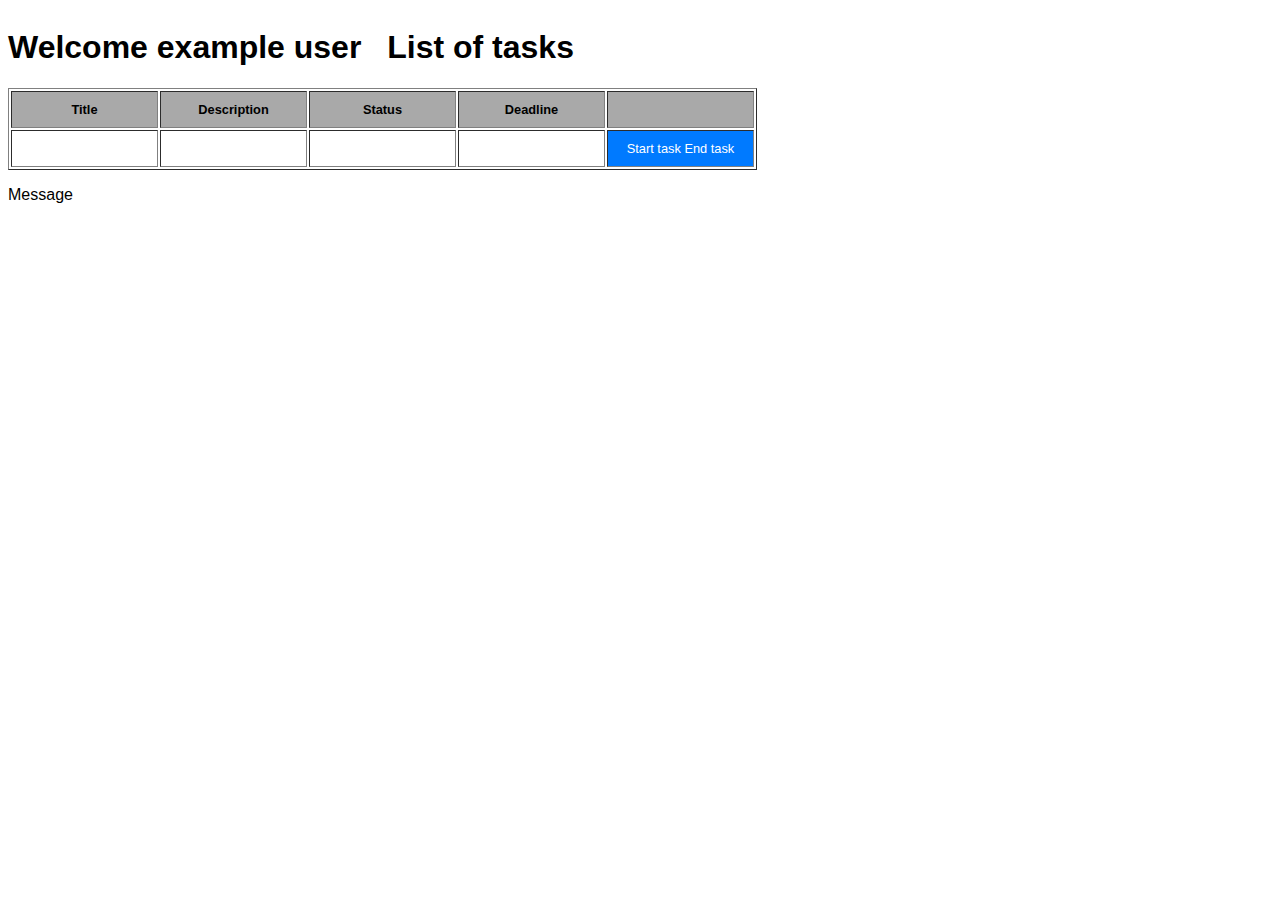
<file: src/main/resources/templates/index.html>
<!DOCTYPE html>
<html lang="en" xmlns:th="http://www.thymeleaf.org"
      xmlns:sec="http://thymeleaf.org/extras/spring-security">
<head>
    <meta charset="UTF-8">
    <title>Title</title>
    <link rel="stylesheet" href="../static/styles/menuList.css" th:href="@{/styles/menuList.css}">
    <link rel="stylesheet" href="../static/styles/table.css" th:href="@{/styles/table.css}">
</head>
<body>
<header>
    <div style="display: flex">
        <div style="flex: 30%">
            <h1 th:if="${#authentication}" th:text="|Welcome ${employee.firstName}|">Welcome example user</h1>

        </div>
        <div style="flex: 70%">
            <h1>List of tasks</h1>
        </div>
    </div>
</header>
    <main>
        <div style="display: flex">
            <div th:replace="~{fragments :: menuList}"></div>
            <div style="flex: 70%">

                <table border="1" class="taskTable">
                    <thead>
                    <th>Title</th>
                    <th>Description</th>
                    <th>Status</th>
                    <th>Deadline</th>
                    <th></th>
                    </thead>
                    <tbody>
                    <tr th:each="task: ${tasks}">
                        <td th:text="${task.title}"></td>
                        <td th:text="${task.description}"></td>
                        <td th:text="${task.status}"></td>
                        <td th:text="${task.deadlineDate}"></td>
                        <td class="taskButton">
                            <a th:if="|${task.status.equals('Not started')}|" th:href="@{|/status?id=${task.id}|}" >Start task</a>
                            <a th:if="${task.status.equals('In progress')}" th:href="@{|/status?id=${task.id}|}" >End task</a>
                        </td>
                    </tr>
                    </tbody>
                </table>
                <p th:if="${message}" th:text="${message}">Message</p>
            </div>
        </div>



    </main>

</body>
</html>
</file>
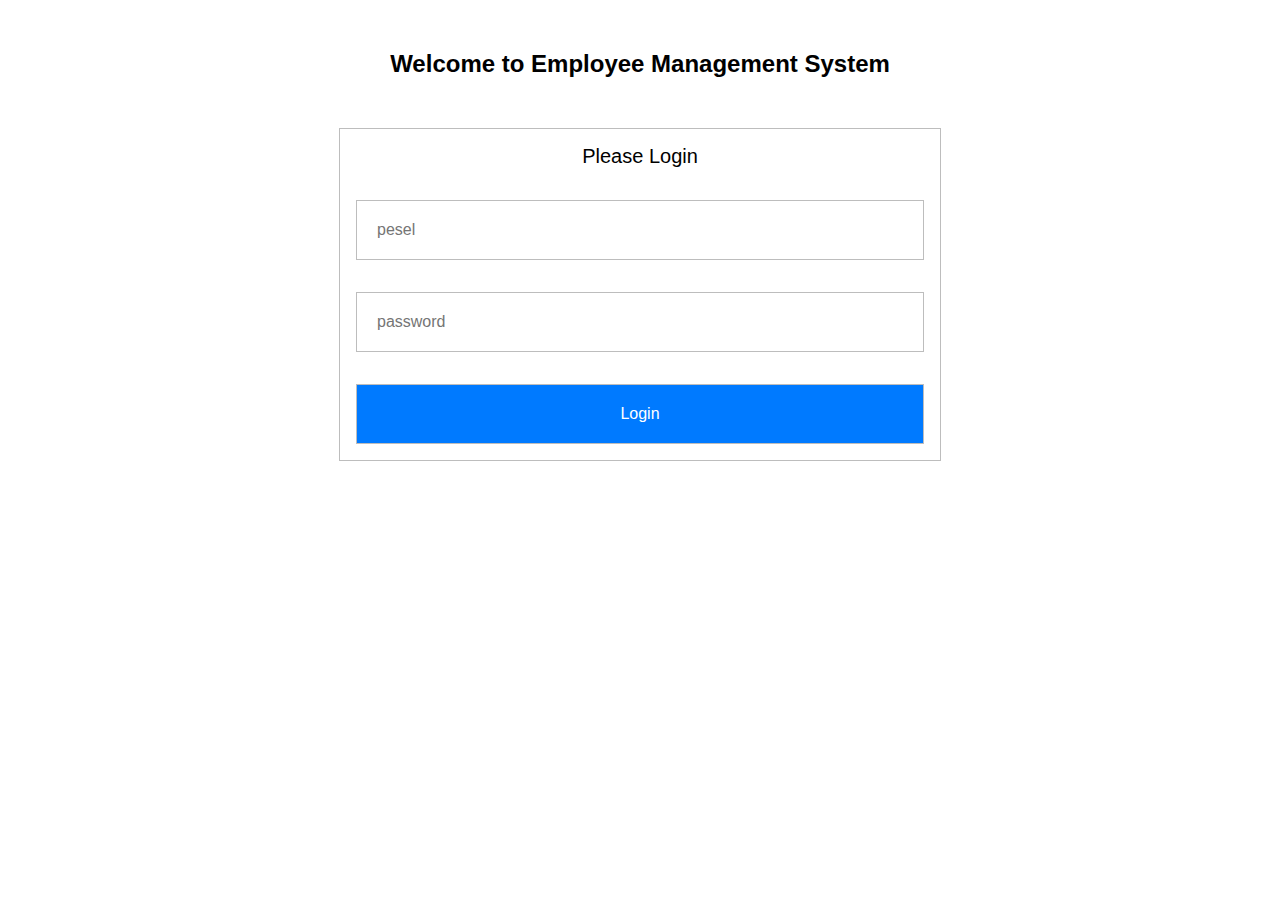
<file: src/main/resources/templates/login.html>
<!DOCTYPE html>
<html lang="en" xmlns:th="http://www.thymeleaf.org">
<head>
    <meta charset="UTF-8">
    <title>Login to Management System</title>
  <link rel="stylesheet" href="../static/styles/form.css" th:href="@{/styles/form.css}">

</head>
<body>

<main>
    <header>
        <h2>Welcome to Employee Management System</h2>
    </header>
    <div th:class="formContainer">
        <form th:action="@{/login}" method="post" class="form" style="margin: 50px auto;">
            <p class="formTitle">Please Login</p>
            <input type="text" name="pesel" placeholder="pesel">
            <input type="password" name="password" placeholder="password">
            <button type="submit" class="submitButton">Login</button>
        </form>
    </div>

</main>
</body>
</html>
</file>
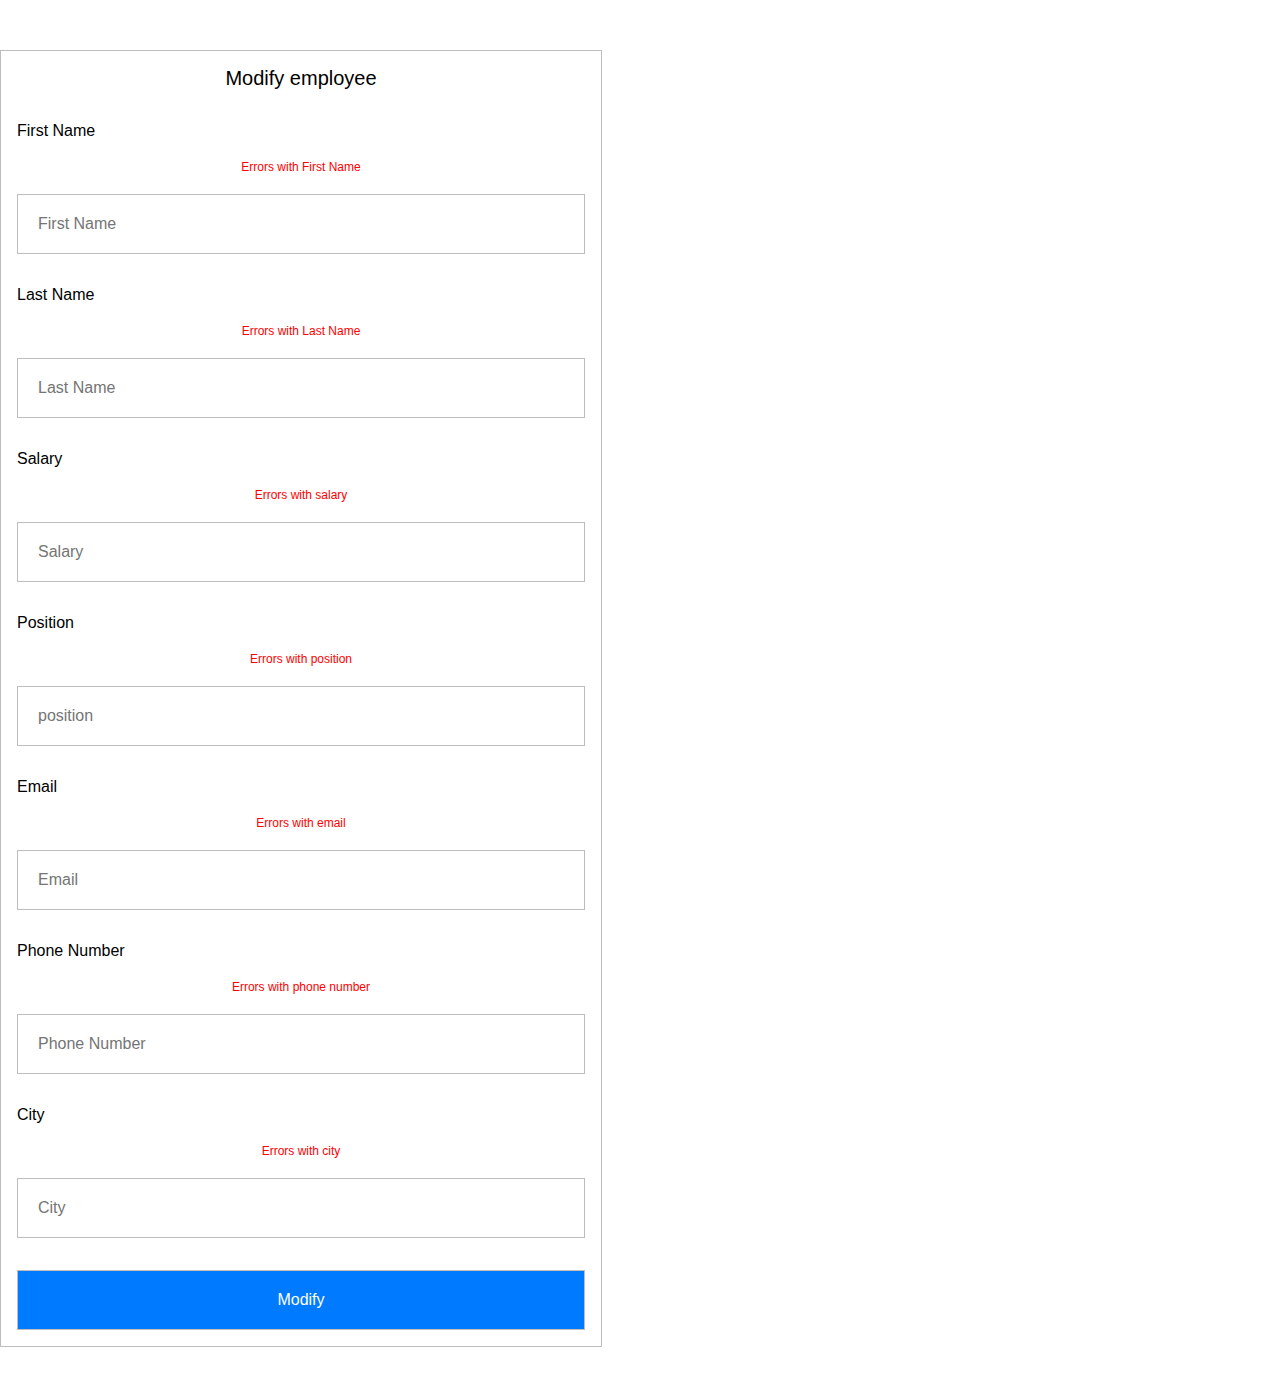
<file: src/main/resources/templates/admin/modify-form.html>
<!DOCTYPE html>
<html lang="en" xmlns:th="http://www.thymeleaf.org">
<head>
    <meta charset="UTF-8">
    <title>Login to Management System</title>
    <link rel="stylesheet" href="../../static/styles/form.css" th:href="@{/styles/form.css}">
    <link rel="stylesheet" href="../../static/styles/menuList.css" th:href="@{/styles/menuList.css}">

</head>
<body>

<main>
    <div style="display: flex">
        <div th:replace="~{fragments :: menuList}"></div>
        <div style="flex: 70%">
            <form action="#" th:action="@{|modify?id=${id}|}" method="post" class="form" th:object="${modifiedEmployee}">
                <p class="formTitle">Modify employee</p>
                <p class="text">First Name</p>
                <p th:errors="*{firstName}" class="error">Errors with First Name</p>
                <input th:field="*{firstName}" type="text" name="firstName" th:placeholder="*{firstName}" placeholder="First Name">
                <p class="text">Last Name</p>
                <p th:errors="*{lastName}" class="error">Errors with Last Name</p>
                <input th:field="*{lastName}" type="text" name="lastName" th:placeholder="*{lastName}" placeholder="Last Name">
                <p class="text">Salary</p>
                <p th:errors="*{salary}" class="error">Errors with salary</p>
                <input th:field="*{salary}" type="number" name="salary" th:placeholder="*{salary}" placeholder="Salary">
                <p class="text">Position</p>
                <p th:errors="*{position}" class="error">Errors with position</p>
                <input th:field="*{position}" type="text" name="position" th:placeholder="*{position}" placeholder="position">
                <p class="text">Email</p>
                <p th:errors="*{email}" class="error">Errors with email</p>
                <input th:field="*{email}" type="text" name="email" th:placeholder="*{email}" placeholder="Email">
                <p class="text">Phone Number</p>
                <p th:errors="*{phoneNumber}" class="error">Errors with phone number</p>
                <input th:field="*{phoneNumber}" type="number" name="phoneNumber" th:placeholder="*{phoneNumber}" placeholder="Phone Number">
                <p class="text">City</p>
                <p th:errors="*{city}" class="error">Errors with city</p>
                <input th:field="*{city}" type="text" name="city" th:placeholder="*{city}" placeholder="City">
                <button type="submit" class="submitButton">Modify</button>
            </form>
        </div>
    </div>

</main>
</body>
</html>
</file>
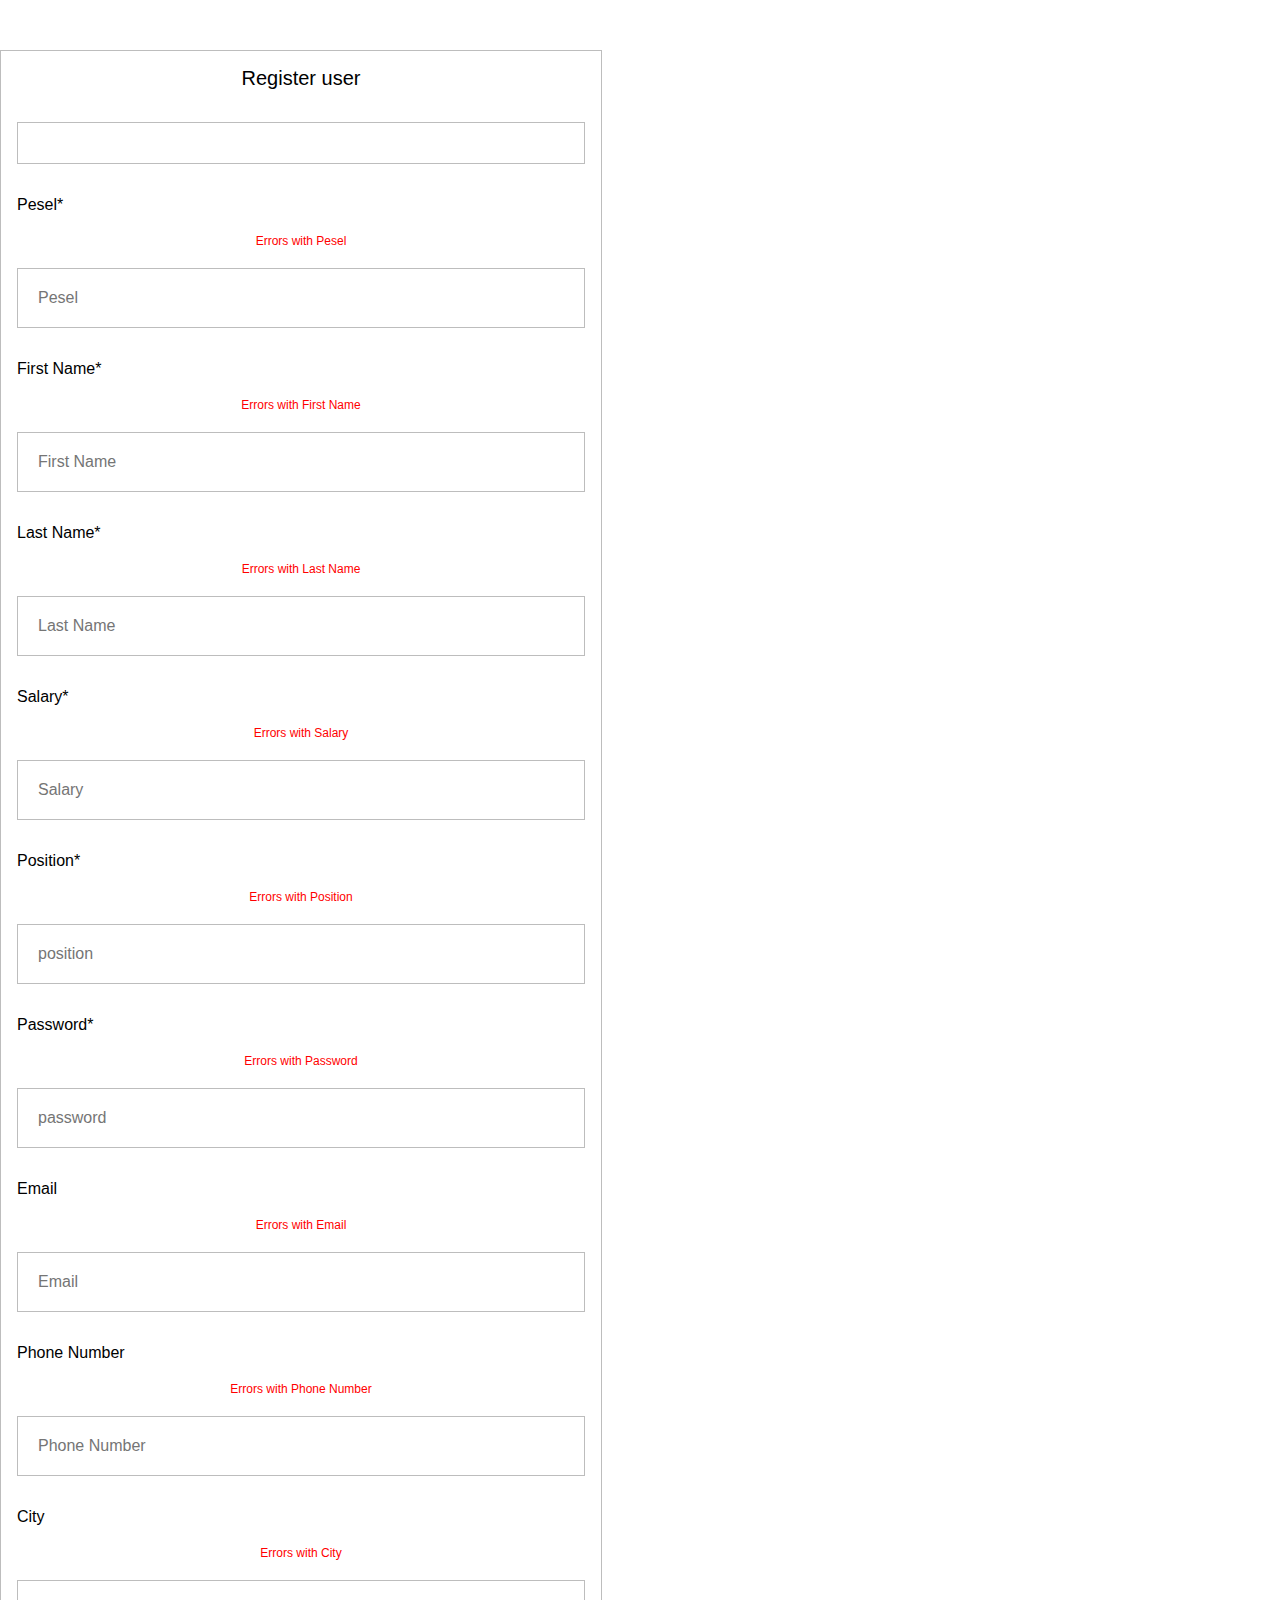
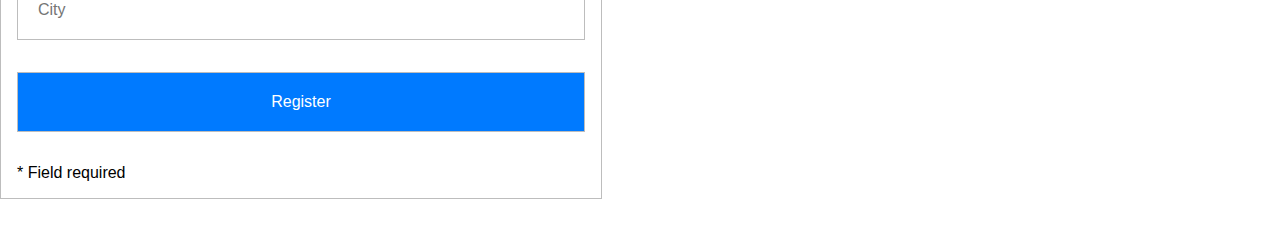
<file: src/main/resources/templates/admin/registration-form.html>
<!DOCTYPE html>
<html lang="en" xmlns:th="http://www.thymeleaf.org">
<head>
    <meta charset="UTF-8">
    <title>Login to Management System</title>
    <link rel="stylesheet" href="../../static/styles/form.css" th:href="@{/styles/form.css}">
    <link rel="stylesheet" href="../../static/styles/menuList.css" th:href="@{/styles/menuList.css}">

</head>
<body>

<main>
<div style="display: flex">
    <div th:replace="~{fragments :: menuList}"></div>
    <div style="flex: 70%">
        <form action="#" th:action="@{register}" method="post" class="form"  th:object="${employee}">
            <p class="formTitle">Register user</p>

            <p th:if="${message}" th:text="${message}"></p>
            <p class="text">Pesel*</p>
            <p th:errors="*{pesel}" class="error">Errors with Pesel</p>
            <input th:field="*{pesel}" type="number" name="pesel" placeholder="Pesel">
            <p class="text">First Name*</p>
            <p th:errors="*{firstName}" class="error">Errors with First Name</p>
            <input th:field="*{firstName}" type="text" name="firstName" placeholder="First Name">
            <p class="text">Last Name*</p>
            <p th:errors="*{lastName}" class="error">Errors with Last Name</p>
            <input th:field="*{lastName}" type="text" name="lastName" placeholder="Last Name">
            <p class="text">Salary*</p>
            <p th:errors="*{salary}" class="error">Errors with Salary</p>
            <input th:field="*{salary}" type="number" name="salary" placeholder="Salary">
            <p class="text">Position*</p>
            <p th:errors="*{position}" class="error">Errors with Position</p>
            <input th:field="*{position}" type="text" name="position" placeholder="position">
            <p class="text">Password*</p>
            <p th:errors="*{password}" class="error">Errors with Password</p>
            <input th:field="*{password}" type="password" name="password" placeholder="password">
            <p class="text">Email</p>
            <p th:errors="*{email}" class="error">Errors with Email</p>
            <input th:field="*{email}" type="text" name="email" placeholder="Email">
            <p class="text">Phone Number</p>
            <p th:errors="*{phoneNumber}" class="error">Errors with Phone Number</p>
            <input th:field="*{phoneNumber}" type="number" name="phoneNumber" placeholder="Phone Number">
            <p class="text">City</p>
            <p th:errors="*{city}" class="error">Errors with City</p>
            <input th:field="*{city}" type="text" name="city" placeholder="City">
            <button type="submit" class="submitButton">Register</button>
            <p class="text">* Field required</p>
        </form>
    </div>
</div>
</main>

</body>
</html>
</file>
